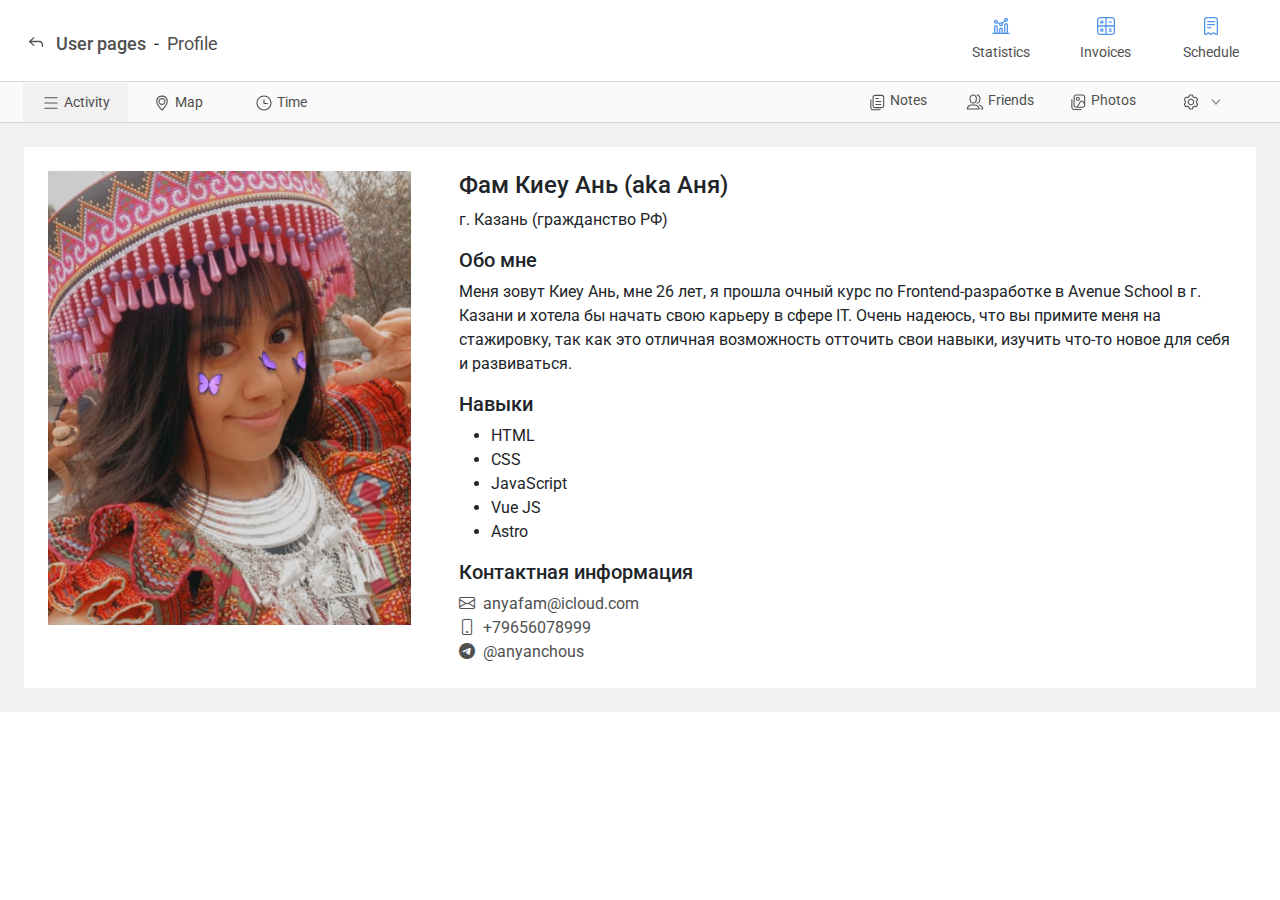
<file: index.html>
<!DOCTYPE html>
<html lang="en">
  <head>
    <meta charset="UTF-8" />
    <meta name="viewport" content="width=device-width, initial-scale=1.0" />
    <title>My page</title>
    <link
      href="https://cdn.jsdelivr.net/npm/bootstrap@5.3.3/dist/css/bootstrap.min.css"
      rel="stylesheet"
      integrity="sha384-QWTKZyjpPEjISv5WaRU9OFeRpok6YctnYmDr5pNlyT2bRjXh0JMhjY6hW+ALEwIH"
      crossorigin="anonymous"
    />
    <link rel="stylesheet" href="styles/style.css" />
  </head>
  <body>
    <div class="container-fluid">
      <header>
        <div class="row d-flex flex-row align-items-start pt-2 pb-2 pe-3">
          <div
            class="col-lg-3 col-xl-3 d-flex flex-row gap-2 justify-content-start pageTitle ps-lg-4 pt-3"
          >
            <a href="/" class="d-flex flex-row gap-2"
              ><svg
                width="24"
                height="24"
                viewBox="0 0 24 24"
                fill="none"
                xmlns="http://www.w3.org/2000/svg"
              >
                <path
                  d="M9.73251 16.0174C9.91251 16.0174 10.0825 15.9474 10.2125 15.8074C10.4525 15.5374 10.4325 15.1274 10.1725 14.8874L7.28136 12.1674H15.35C16.6479 12.1674 17.7 13.2195 17.7 14.5174V16.2971C17.7 16.656 17.991 16.9471 18.35 16.9471C18.709 16.9471 19 16.656 19 16.2971V14.5174C19 12.5015 17.3658 10.8674 15.35 10.8674H7.27185L7.27194 10.8519L10.1325 8.43738C10.4025 8.19738 10.4125 7.78738 10.1725 7.51738C9.93249 7.25738 9.52249 7.23738 9.25249 7.47738L5.2325 10.9819C4.9225 11.2619 4.9225 11.7419 5.2325 12.0219L9.29251 15.8474C9.42251 15.9674 9.57251 16.0174 9.73251 16.0174Z"
                  fill="#505050"
                ></path>
              </svg>
              <p class="userPages">User pages</p></a
            >
            <p>-</p>
            <a href="#"> <p>Profile</p></a>
          </div>

          <div class="col-xl-6 col-lg-5"></div>
          <div class="col-md-4 d-none d-md-block d-lg-none">
            <a
              href="#"
              class="d-flex flex-row gap-1 align-items-center justify-content-center headerMenu"
              ><img src="icons/stat.svg" alt="statistics" /> Statistics</a
            >
          </div>
          <div class="col-md-4 d-none d-md-block d-lg-none">
            <a
              href="#"
              class="d-flex flex-row gap-1 align-items-center justify-content-center headerMenu"
              ><img src="icons/calc.svg" alt="invoices" /> Invoices</a
            >
          </div>
          <div class="col-md-4 d-none d-md-block d-lg-none">
            <a
              href="#"
              class="d-flex flex-row gap-1 align-items-center justify-content-center headerMenu"
            >
              <img src="icons/schedule.svg" alt="schedule" />

              Schedule</a
            >
          </div>
          <div class="col-xl-3 col-lg-4">
            <div class="row">
              <div class="col-4 d-md-none d-lg-block">
                <a
                  href="#"
                  class="d-flex flex-column gap-1 align-items-center headerMenu"
                  ><img src="icons/stat.svg" alt="statistics" /> Statistics</a
                >
              </div>
              <div class="col-4 d-md-none d-lg-block">
                <a
                  href="#"
                  class="d-flex flex-column gap-1 align-items-center headerMenu"
                  ><img src="icons/calc.svg" alt="invoices" /> Invoices</a
                >
              </div>
              <div class="col-4 d-md-none d-lg-block">
                <a
                  href="#"
                  class="d-flex flex-column gap-1 align-items-center headerMenu"
                >
                  <img src="icons/schedule.svg" alt="schedule" />
                  Schedule</a
                >
              </div>
            </div>
          </div>
        </div>
        <div
          class="row d-flex align-items-center justify-content-evenly ps-4 pe-4 tabMenu"
          data-page="resume"
        >
          <div class="col-xl-3 col-lg-4">
            <div class="row">
              <div
                class="col-4 d-flex justify-content-center pt-2 pb-2 gap-2 tabMenuItem"
                id="resumeTab"
                data-page="resume"
              >
                <a href="/">
                  <img src="icons/hamburger.svg" alt="activity" />
                  Activity
                </a>
              </div>
              <div
                class="col-4 d-flex justify-content-center pt-2 pb-2 gap-2 tabMenuItem"
                id="mapTab"
                data-page="map"
              >
                <a href="/map">
                  <img src="icons/location.svg" alt="location" />
                  Map</a
                >
              </div>
              <div
                class="col-4 d-flex justify-content-center pt-2 pb-2 gap-2 tabMenuItem"
                id="timerTab"
                data-page="timer"
              >
                <a href="/timer">
                  <img src="icons/time.svg" alt="timer" />
                  Time</a
                >
              </div>
            </div>
          </div>

          <div class="col-xl-5 col-lg-3"></div>
          <div class="col-xl-4 col-lg-5">
            <div class="row">
              <div
                class="col-3 d-flex justify-content-center gap-2 pt-2 pb-2 tabMenuItem"
              >
                <a href="#">
                  <img src="icons/notes.svg" alt="notes" />
                  <span class="tabMenuText"> Notes</span>
                </a>
              </div>
              <div
                class="col-3 d-flex flex-row justify-content-center gap-2 pt-2 pb-2 tabMenuItem"
              >
                <a href="#">
                  <img src="icons/friends.svg" alt="friends" />

                  <span class="tabMenuText"> Friends</span>
                </a>
              </div>
              <div
                class="col-3 d-flex justify-content-center gap-2 pt-2 pb-2 tabMenuItem"
              >
                <a href="#">
                  <img src="icons/photos.svg" alt="photos" />
                  <span class="tabMenuText">Photos</span></a
                >
              </div>
              <div
                class="col-3 d-flex flex-row justify-content-center pt-2 pb-2 settingsTab"
              >
                <a href="#">
                  <img src="icons/settings.svg" alt="settings" />
                  <img
                    src="icons/arrowdown.svg"
                    alt="arrow"
                    class="arrowdown"
                  />
                </a>
              </div>
            </div>
          </div>
        </div>
      </header>
    </div>
    <div class="container-fluid" id="main"></div>
    <script
      src="https://cdn.jsdelivr.net/npm/bootstrap@5.3.3/dist/js/bootstrap.bundle.min.js"
      integrity="sha384-YvpcrYf0tY3lHB60NNkmXc5s9fDVZLESaAA55NDzOxhy9GkcIdslK1eN7N6jIeHz"
      crossorigin="anonymous"
    ></script>
    <script
      src="https://api-maps.yandex.ru/2.1/?apikey=01ac2d52-f680-41d7-824a-21508633a49e&lang=ru_RU"
      type="text/javascript"
    ></script>
    <script type="module" src="scripts/script.js"></script>
  </body>
</html>
</file>
<file: styles/style.css>
@import url("https://fonts.googleapis.com/css2?family=Roboto:ital,wght@0,100;0,300;0,400;0,500;0,700;0,900;1,100;1,300;1,400;1,500;1,700;1,900&display=swap");
@import url("https://cdn.jsdelivr.net/npm/bootstrap-icons@1.11.3/font/bootstrap-icons.min.css");

body {
  font-family: "Roboto";
}
.pageTitle {
  font-weight: 400;
  font-size: 18px;
}
.userPages {
  font-weight: 500;
}
.headerMenu {
  font-size: 14px;
  font-weight: 400;
}

.tabMenu {
  font-size: 14px;
  font-weight: 400;
  background-color: #fafafa;
  border-top: solid 1px;
  border-bottom: solid 1px;
  border-color: #d3d8de;
}

.tabMenuItem:hover {
  background-color: #f1f1f1;
  outline: solid 1px #f1f1f1;
  cursor: pointer;
  transition: 50ms ease-in;
}
.settingsTab:hover {
  background-color: #f1f1f1;
}

a {
  text-decoration: none;
  color: #505050;
}

.mainBackground {
  background-color: #f1f1f1;
}
.mainContent {
  background-color: #ffffff;
}

.titleTImer,
.map,
#timer {
  font-size: 16px;
  color: #505050;
}
svg {
  cursor: pointer;
}

[data-page="resume"] {
  div#resumeTab {
    background-color: #f1f1f1;
    outline: 1px solid #f1f1f1;
  }
}
[data-page="map"] {
  div#mapTab {
    background-color: #f1f1f1;
    outline: 1px solid #f1f1f1;
  }
}
[data-page="timer"] {
  div#timerTab {
    background-color: #f1f1f1;
    outline: 1px solid #f1f1f1;
  }
}
header {
  padding-top: 0.4rem;
}
.mapYandex {
  height: 480px;
}

@media screen and (max-width: 768px) {
  .headerMenu {
    font-size: 13px;
  }
  .pageTitle {
    font-size: 17px;
  }
  .tabMenu {
    font-size: 13px;
  }
  h4 {
    font-size: 17px;
  }
  h5 {
    font-size: 15px;
  }
  .description,
  .list,
  .contactInfo {
    font-size: 13px;
  }
  .titleTImer,
  .map,
  #timer {
    font-size: 15px;
    color: #505050;
  }
  .tabMenuText {
    display: none;
  }
  .tabMenuItem:hover {
    background: none;
    border: none;
  }
  .settingsTab:hover {
    background: none;
  }
}

@media screen and (max-width: 375px) {
  [data-page="resume"] {
    div#resumeTab {
      border: none;
    }
  }
  [data-page="map"] {
    div#mapTab {
      border: none;
    }
  }
  [data-page="timer"] {
    div#timerTab {
      border: none;
    }
  }
}
</file>
